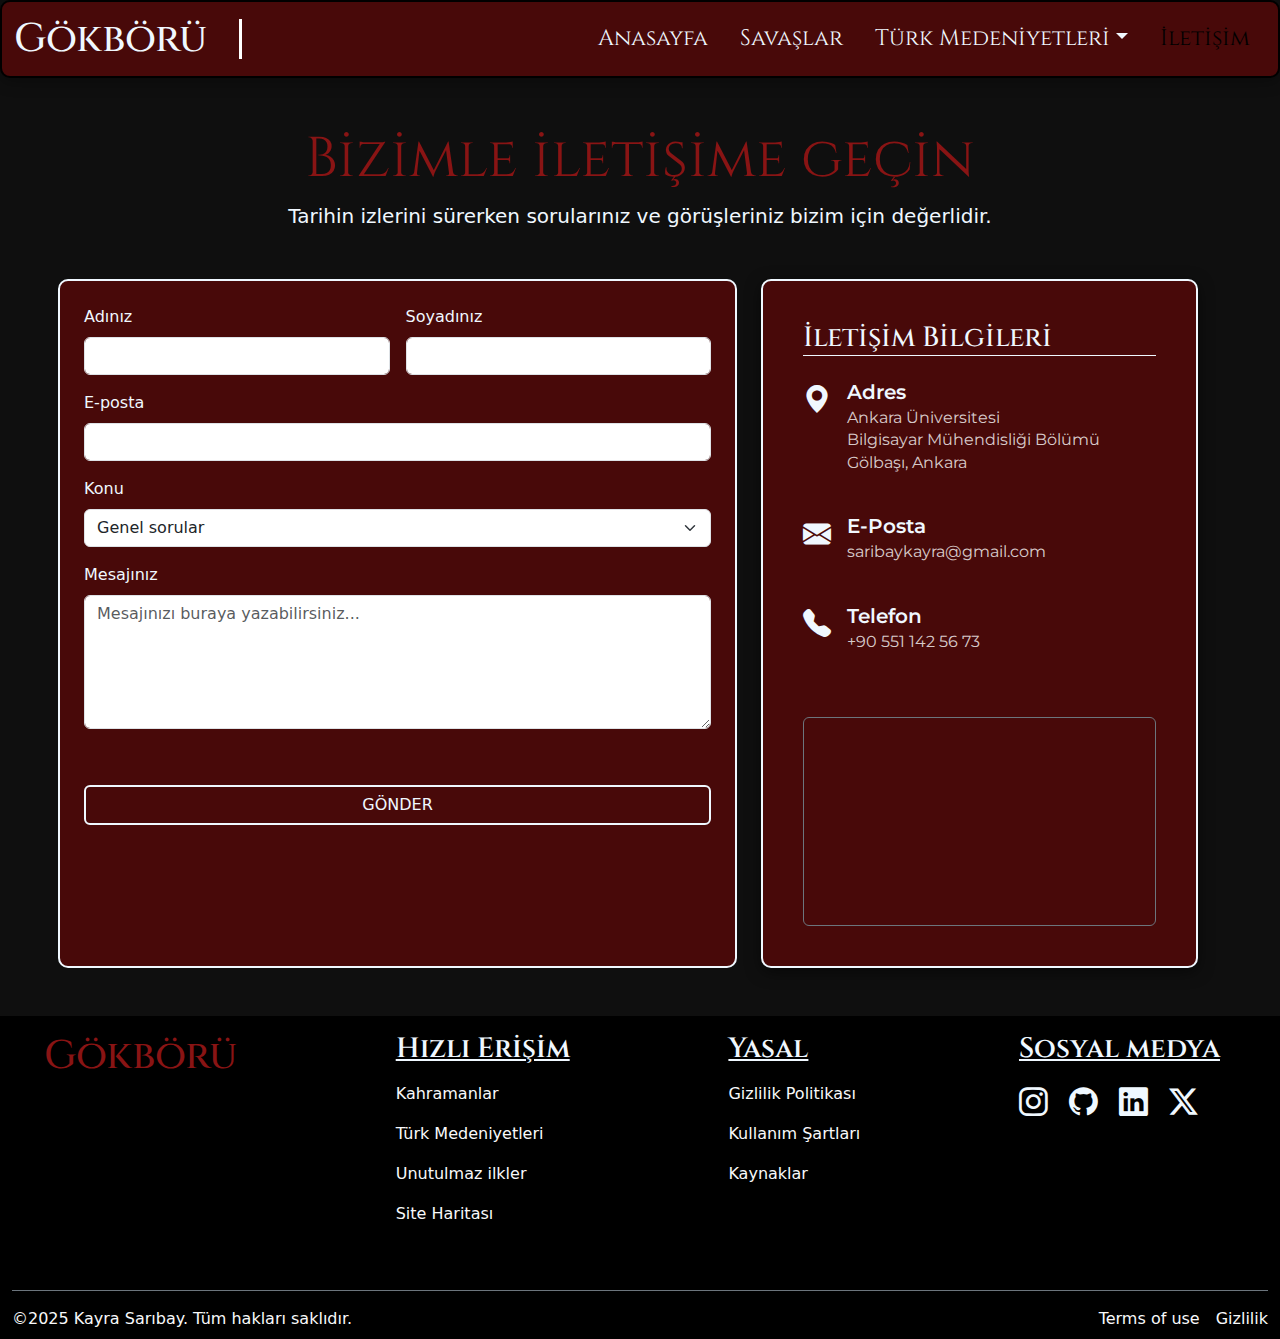
<file: iletisim.html>
<!DOCTYPE html>
<html lang="tr">
<head>
    <meta charset="UTF-8">
    <meta name="viewport" content="width=device-width, initial-scale=1.0">
    <meta name="description" content="Gökbörü projesi iletişim sayfası. Bizimle iletişime geçin.">
    <title>İletişim | Gökbörü</title>
    
    <link href="https://cdn.jsdelivr.net/npm/bootstrap@5.3.3/dist/css/bootstrap.min.css" rel="stylesheet">
    <link href="https://fonts.googleapis.com/css2?family=Cinzel:wght@700&family=Montserrat:wght@400;600&display=swap" rel="stylesheet">
    <link rel="stylesheet" href="https://cdn.jsdelivr.net/npm/bootstrap-icons@1.11.3/font/bootstrap-icons.min.css">
    <link rel="shortcut icon" href="/img/turkey.png" type="image/x-icon">
    <link rel="stylesheet" href="/Css/main.css">
    <link rel="stylesheet" href="/Css/iletisim.css">
</head>
<body>

    <header>
        <nav id="navbar" class="navbar navbar-expand-lg">
            <div class="container-fluid">
                <a class="navbar-brand d-flex align-items-center" href="index.html"><h1 class="m-0">Gökbörü</h1></a>
                
                <button class="navbar-toggler bg-light" type="button" data-bs-toggle="collapse" data-bs-target="#navbarNav">
                    <span class="navbar-toggler-icon"></span>
                </button>

                <div class="collapse navbar-collapse" id="navbarNav">
                    <div class="vr mx-3 bg-white opacity-100 d-none d-lg-block" style="width: 3px; margin-left: 10px; height: 40px; align-self: center;"></div>
                    
                    <ul class="navbar-nav flex-row ms-auto flex-wrap justify-content-center">
                        <li class="nav-item">
                            <a href="index.html" class="nav-link">Anasayfa</a>
                        </li>
                        <li class="nav-item">
                            <a href="Wars.html" class="nav-link">Savaşlar</a>
                        </li>
                        <li class="nav-item dropdown">
                            <a href="#" class="nav-link dropdown-toggle" data-bs-toggle="dropdown" role="button">Türk Medeniyetleri</a>
                            <ul class="dropdown-menu">
                                <li><a href="#" class="dropdown-item">Büyük Hun İmparatorluğu</a></li>
                                <li><a href="#" class="dropdown-item">Avrupa Hunları</a></li>
                                <li><a href="#" class="dropdown-item">Göktürk Kağanlığı</a></li>
                                <li><a href="#" class="dropdown-item">Uygurlar</a></li>
                                <li><a href="#" class="dropdown-item">Büyük Selçuklu</a></li>
                                <li><a href="#" class="dropdown-item">Anadolu Selçuklu</a></li>
                                <li><a href="#" class="dropdown-item">Osmanlı İmparatorluğu</a></li>
                                <li><a href="#" class="dropdown-item">Türkiye Cumhuriyeti</a></li>
                            </ul>
                        </li>
                        <li class="nav-item">
                            <a href="iletisim.html" class="nav-link active ">İletişim</a>
                        </li>
                    </ul>
                </div>
            </div>
        </nav>
    </header>

            <main>
                <section class="container text-center mt-5 mb-5">
                    <h2 class="section-title display-4" id="main-title">Bizimle iletişime geçin</h2>
                    <p class="section-subtitle lead">Tarihin izlerini sürerken sorularınız ve görüşleriniz bizim için değerlidir.</p>
                    <div class="divider-custom mx-auto"></div>
                </section>

                <section class="container mb-5">
                    <div class="row g-5">
                        <div class="col-lg-7" id="first-col">
                            <div class="contact-form-wrapper">
                                <form>
                                    <div class="row g-3">
                                        <div class="col-md-6">
                                            <label for="name" class="form-label mt-4">Adınız</label>
                                            <input type="text" class="form-control custom-input" id="name" required>
                                        </div>
                                        <div class="col-md-6">
                                            <label for="surname" class="form-label mt-4">Soyadınız</label>
                                            <input type="text" class="form-control custom-input" id="surname" required>
                                        </div>
                                        <div class="col-12">
                                            <label for="email" class="form-label">E-posta</label>
                                            <input type="email" name="email" id="email" class="form-control custom-input" required>
                                        </div>
                                        <div class="col-12">
                                            <label for="sub" class="form-label">Konu</label>
                                            <select name="sub" id="sub" class="form-select custom-input">
                                                <option selected>Genel sorular</option>
                                                <option value="1">İçerik Önerisi</option>
                                                <option value="2">Hata Bildirimi</option>
                                                <option value="3">İşbirliği</option>
                                            </select>
                                        </div>
                                        <div class="col-12">
                                            <label for="message" class="form-label">Mesajınız</label>
                                            <textarea id="message" class="form-control custom-input" required placeholder="Mesajınızı buraya yazabilirsiniz..." rows="5"></textarea>
                                        </div>
                                        <div class="col-12 mt-4">
                                            <button type="submit" class="btn btn-gokboru w-100" id="gonder">GÖNDER</button>
                                        </div>
                                    </div>
                                </form>
                            </div>
                        </div>
                        <div class="col-lg-5" id="second-col">
                            <div class="contact-info-box d-flex flex-column justify-content-between">
                                <h3 class="info-title mb-4">İletişim Bilgileri</h3>
                                <div class="d-flex mb-4">
                                    <i class="bi bi-geo-alt-fill fs-3 me-3"></i>
                                    <div>
                                        <h5>Adres</h5>
                                        <p>Ankara Üniversitesi<br>Bilgisayar Mühendisliği Bölümü<br>Gölbaşı, Ankara</p>
                                    </div>
                                </div>
                                <div class="d-flex mb-4">
                                    <i class="bi bi-envelope-fill fs-3 me-3"></i>
                                    <div>
                                        <h5>E-Posta</h5>
                                        <p>saribaykayra@gmail.com</p>
                                    </div>
                                </div>
                                <div class="d-flex mb-4">
                                    <i class="bi bi-telephone-fill fs-3 me-3"></i>
                                    <div>
                                        <h5>Telefon</h5>
                                        <p>+90 551 142 56 73</p>
                                    </div>
                                </div>
                                    <div class="map-container mt-4 rounded overflow-hidden border border-secondary">
                                    <iframe src="http://www.google.com/maps/embed?pb=!1m18!1m12!1m3!1d3066.442997235473!2d32.8025!3d39.7855!2m3!1f0!2f0!3f0!3m2!1i1024!2i768!4f13.1!3m3!1m2!1s0x14d3470921206169%3A0x633282467c69a689!2sAnkara%20%C3%9Cniversitesi%20Bilgisayar%20M%C3%BChendisli%C4%9Fi%20B%C3%B6l%C3%BCm%C3%BC!5e0!3m2!1str!2str!4v1700000000000!5m2!1str!2str" width="100%" height="200" style="border:0;" allowfullscreen="" loading="lazy" referrerpolicy="no-referrer-when-downgrade"></iframe>
                                </div>
                            </div>
                        </div>
                    </div>
                </section>
            </main>
        

        

            <footer>
                <div id="Footer-container" class="container-fluid">
                    <div class="row justify-content-between">  

                        <div class="col-auto">
                            <h2 id="footer-brand">Gökbörü</h1>
                        </div>

                        <div class="col-auto" id="footer-links">
                            <h3>Hızlı Erişim</h3>
                            <ul class="list-unstyled">
                                <li class="mb-3"><a href="#" class="text-decoration-none text-light">Kahramanlar</a></li>
                                <li class="mb-3"><a href="#" class="text-decoration-none text-light">Türk Medeniyetleri</a></li>
                                <li class="mb-3"><a href="#" class="text-decoration-none text-light">Unutulmaz ilkler</a></li>
                                <li class="mb-3"><a href="#" class="text-decoration-none text-light">Site Haritası</a></li>
                            </ul>
                        </div>

                        <div class="col-auto legal-links">
                            <h3>Yasal</h3>
                            <ul class="list-unstyled">
                                <li class="mb-3"><a href="#" class="text-decoration-none text-light">Gizlilik Politikası</a></li>
                                <li class="mb-3"><a href="#" class="text-decoration-none text-light">Kullanım Şartları</a></li>
                                <li class="mb-3"><a href="#" class="text-decoration-none text-light">Kaynaklar</a></li>
                            </ul>
                        </div>
                                            
                        <div class="col-auto social-icons me-5">
                            <h3>Sosyal medya</h3>
                            <ul class="list-unstyled d-flex">
                                <li class="me-3"><a href="https://www.instagram.com/mkayra.saribay/" class="text-decoration-none text-light" target="_blank"><i class="bi bi-instagram"></i></a></li>
                                <li class="me-3"><a href="https://github.com/kayrasaribay" class="text-decoration-none text-light" target="_blank"><i class="bi bi-github"></i></a></li>
                                <li class="me-3"><a href="https://www.linkedin.com/in/kayra-sarıbay-522859389/" class="text-decoration-none text-light" target="_blank"><i class="bi bi-linkedin"></i></a></li>
                                <li class="me-3"><a href="https://x.com/elonmusk" class="text-decoration-none text-light" target="_blank"><i class="bi bi-twitter-x"></i></a></li>
                            </ul>
                        </div>
                    </div>
                    
                    <div class="d-flex justify-content-between w-100 mt-5 border-top pt-3 border-secondary">
                        <p class="mb-2 text-light">&copy;2025 Kayra Sarıbay. Tüm hakları saklıdır.</p>
                        <div class="d-flex mb-2">
                            <a href="#" class="text-decoration-none text-light me-3">Terms of use</a>
                            <a href="#" class="text-decoration-none text-light">Gizlilik</a>
                        </div>
                    </div>
                </div>
        </footer>

    <script src="https://cdn.jsdelivr.net/npm/bootstrap@5.3.3/dist/js/bootstrap.bundle.min.js"></script>
    <script src="/Js/main.js"></script>
    </body>
</html>
</file>
<file: Css/main.css>
body {
    background-color: #0f0f0f;
    margin: 0;
    padding: 0;
    overflow-x: hidden; 
}
main{
    color: aliceblue;
}
nav{
    padding-top: 0.8rem;
    padding-bottom:0.8rem;
    background-color: rgb(72, 9, 9);
    border: 2px solid black;
    border-radius: 10px;
    box-shadow: 0 4px 15px rgba(0, 0, 0, 0.3);
}
button{
    color: aliceblue;
}
.navbar-brand{
    color: aliceblue;
}
.navbar-brand h1{
    font-family: 'Cinzel',serif;
}
.navbar-brand:hover{
    color: rgb(164, 232, 255);
}


.navbar-nav li{
    list-style-type: none;
}
.navbar .nav-link{
    font-family: 'Cinzel',serif;
    color: aliceblue;
    font-size: 1.4rem;
    margin: 0 0.5rem;
    transition: color 0.3s ease;
}
.navbar .nav-link:hover{
    color: rgb(164, 232, 255);
}


.navbar .dropdown-menu{
    background-color: rgb(72,9,9);
    position: absolute;
    z-index: 2;
}
.dropdown-item{
    color: aliceblue;
}
.navbar .dropdown-toggle.show{
    color: rgb(164,232,255);
}
.dropdown-menu li{
    border-bottom:1px solid rgba(240, 248, 255, 0.3)
}
.dropdown-menu li:last-child{
    border-bottom: none;
}


#main-page-first-img{
    margin-top: 0;
}

#first-section h2{
    margin-top: 1rem;
    font-family: 'Cinzel';
    color: aliceblue;
    text-align: center;
    font-size: 1.2rem;
}
#first-section p{
    font-size: 0.8rem;
    font-family: 'Cinzel';
    color: aliceblue;
    text-align: center;
}


#cards{
    margin-top:0;
}
#cards h2{
    color: rgb(137, 20, 20);
    font-family: 'Cinzel',serif;
    text-align: center;
    margin-bottom: 2rem;
    margin-top: 1.5rem;
    
}
#main-card{
    background-color:#000 !important;
}
#cards img{
    width: 384px;
    height: 300px;
}
#cards .card{
    background-color: rgb(42, 39, 39);
    height: 500px;
    max-width: 25rem;
    border: 3px solid rgb(101, 12, 12);
}
.card-title{
    color: #c60b0b;
    font-family: 'Cinzel';
}
.card-text{
    color: rgb(212, 224, 235);
    font-size: 1.2rem;
}
#cards .card-img-top{
    height: 260px;
    width: 100%;
    object-fit: cover;
    object-position: center;
    border-top-left-radius: .5rem;
    border-top-right-radius: .5rem;
}


#second-section h2{
    font-family: 'Cinzel';
    text-align: center;
    color: rgb(137,20,20);
    margin-top: 2.5rem;
    margin-bottom: 2rem;
}

#big-map {
    width: 100% !important;
    max-width: 1400px !important; 
    height: auto !important;
    aspect-ratio: 16 / 9; 
    border: 2px solid rgb(137, 20, 20);
    border-radius: 10px;
    margin-bottom: 3rem; 
    display: block;
    margin-left: auto;
    margin-right: auto;
}
                        /* FOOTER CSS*/
footer{
    background-color: black;
    color: aliceblue;
}

#footer-brand{
    font-family:'Cinzel', serif;
    color: rgb(137,20,20);
    margin-top: 1rem;
    margin-left: 2rem;
    font-size: 2.5rem;
}

footer h3 {
    font-family: 'Cinzel', serif;
    font-weight: 600;
    margin : 1rem 0 1rem 0;
    text-decoration: underline;
    color: aliceblue; 
}

.social-icons i{
    font-size: 1.8rem;
    margin-right: 5px;
    color: aliceblue;
}
.social-icons a:hover i{
    color: rgb(192, 52, 52) !important;
}


.navbar {
    transition: background-color 0.4s ease, padding 0.4s ease;
}

.navbar-scrolled {
    background-color: rgba(0, 0, 0, 0.95) !important; 
    box-shadow: 0 4px 15px rgba(0,0,0,0.8);
    padding-top: 5px !important;
    padding-bottom: 5px !important;
}

.stat-card, .accordion-item {
    opacity: 0;
    transform: translateY(30px);
    transition: all 0.8s ease-out;
}

.show {
    opacity: 1;
    transform: translateY(0);
}

.zoomable {
    cursor: zoom-in;
    transition: transform 0.3s;
}
.zoomable:hover {
    transform: scale(1.02);
}


/* --- ZAMAN ÇİZELGESİ STİLLERİ --- */

/* Slider Çubuğu  */
.custom-range {
    height: 10px;
    background: rgb(72, 9, 9); 
    border-radius: 5px;
    outline: none;
    opacity: 0.9;
    transition: opacity .2s;
    appearance: none;
    -webkit-appearance: none;
    width: 100%;
}

/* Slider Yuvarlağı  */
.custom-range::-webkit-slider-thumb {
    -webkit-appearance: none;
    appearance: none;
    width: 25px;
    height: 25px;
    border-radius: 50%;
    background: rgb(164, 232, 255); 
    cursor: pointer;
    box-shadow: 0 0 10px rgba(164, 232, 255, 0.8);
    border: 2px solid aliceblue;
    margin-top: -8px; 
}


.custom-range::-moz-range-thumb {
    width: 25px;
    height: 25px;
    border-radius: 50%;
    background: rgb(164, 232, 255);
    cursor: pointer;
    border: 2px solid aliceblue;
}

/* Yıl Etiketleri */

.timeline-labels span {
    font-size: 0.8rem;
    color: rgba(255, 255, 255, 0.6);
    position: relative;
    cursor: pointer;
}

.timeline-labels span:hover {
    color: rgb(164, 232, 255);
}

/* Harita değişirken efekt */
.map-fade {
    animation: mapFadeEffect 0.5s ease-in-out;
}

@keyframes mapFadeEffect {
    0% { opacity: 0.4; filter: blur(2px); }
    100% { opacity: 1; filter: blur(0); }
}

#current-year-display {
    font-size: 2rem;
    text-shadow: 0 0 15px rgba(164, 232, 255, 0.3);
}


/* --- CAROUSEL VE OK DÜZENLEMESİ --- */

#history-carousel {
    max-width: 1350px; 
    margin: 0 auto;    
    position: relative;
    overflow: visible; 
}

/* Butonlarının Genel Ayarı */

.carousel-control-prev, .carousel-control-next {
    width: 5%;       
    opacity: 1;      
    z-index: 999;
}


.carousel-control-prev {
    left: -60px; 
}


.carousel-control-next {
    right: -60px;
}

/* Ok İkonlarının Görsel Tasarımı */

.carousel-control-prev-icon, .carousel-control-next-icon {
    background-color: rgb(72, 9, 9);       
    border: 2px solid rgb(164, 232, 255);  
    border-radius: 50%;                    
    width: 4.5rem;                           
    height: 4rem;
    background-size: 50%;                  
    box-shadow: 0 0 10px rgba(0,0,0,0.5); 
    transition: transform 0.3s ease;
}


.carousel-control-prev:hover .carousel-control-prev-icon,
.carousel-control-next:hover .carousel-control-next-icon {
    transform: scale(1.2);
    background-color: rgb(137, 20, 20);
}
</file>
<file: Css/iletisim.css>
#gonder{
    margin-top: 2rem;
    color: aliceblue;
    border: 2px solid aliceblue;
    
}

#main-title{
    font-family: 'Cinzel';
    color: rgb(137,20,20);
}

#first-col{
    border: 2px solid aliceblue;
    border-radius: 10px;
    background-color: rgb(72,9,9);
}

.contact-info-box{
    background-color: rgb(72, 9, 9); 
    color: aliceblue;
    padding: 2.5rem; 
    border-radius: 10px;
    border: 2px solid aliceblue; 
    box-shadow: 0 4px 15px rgba(0, 0, 0, 0.5);
    height: 100%; 
}

.contact-info-box .info-title{
    font-family: 'Cinzel';
    border-bottom: 1px solid aliceblue;

}

.contact-info-box h5 {
    font-weight: 600;
    font-family: 'Montserrat', sans-serif;
    color: aliceblue;
    margin-bottom: 0.2rem;
}

.contact-info-box p {
    color: rgba(255, 255, 255, 0.8); /* Daha yumuşak beyaz */
    font-family: 'Montserrat', sans-serif;
    line-height: 1.4;
}
</file>
